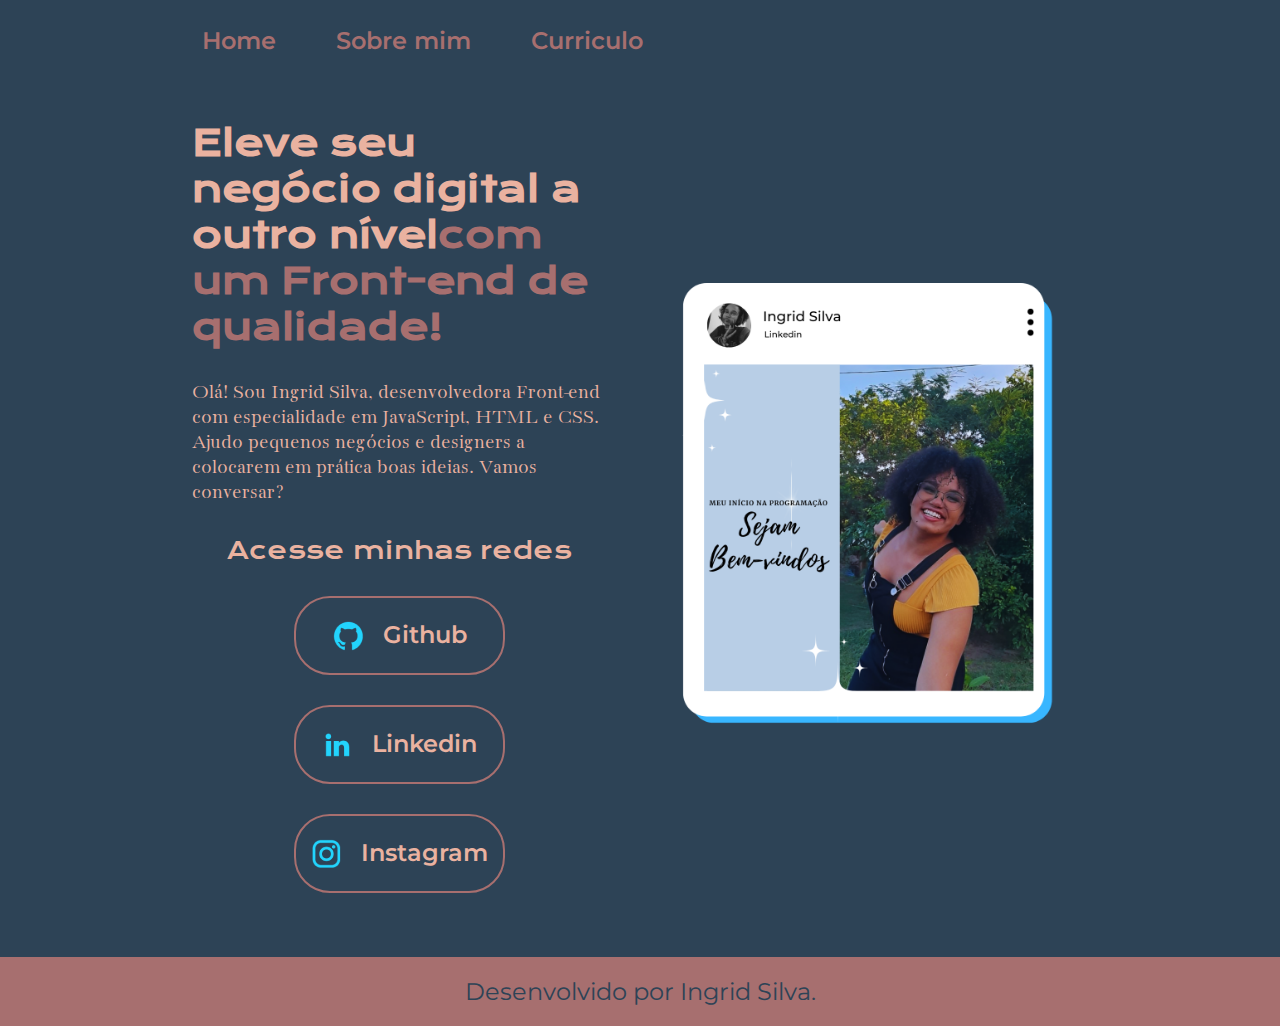
<file: index.html>
<!DOCTYPE html>
<html lang="pt-br">

<head>
    <meta charset="UTF-8">
    <meta http-equiv="X-UA-Compatible" content="IE=edge">
    <meta name="viewport" content="width=device-width, initial-scale=1.0">
    <title>Portifolio</title>
    <link rel="stylesheet" href="./styles/style.css">
</head>

<body>
    <header class="cabecalho">
        <nav class="cabecalho__menu">
            <a class="cabecalho__menu__link" href="index.html">Home</a>
            <a class="cabecalho__menu__link" href="about.html">Sobre mim</a>
            <a class="cabecalho__menu__link" href="curriculo.html">Curriculo</a>
        </nav>
    </header>
    <main class="apresentacao">
        <section class="apresentacao__conteudo">
            <h1 class="apresentacao__conteudo__titulo">Eleve seu negócio digital a outro nível<strong 
            class="titulo-destaque">com um Front-end de qualidade!
            </strong></h1>
            <p class="apresentacao__conteudo__texto">Olá! Sou Ingrid Silva, desenvolvedora
                Front-end com especialidade em JavaScript, HTML e
                CSS. Ajudo pequenos negócios e designers a
                colocarem em prática boas ideias. Vamos
                conversar?</p>
            <div class="apresentacao__links">
                <h2 class="apresentacao__links__subtitulo">Acesse minhas redes</h2>
                <a class="apresentacao__links__navegacao" href="https://github.com/ingridfds">
                    <img src="./assets/github.png">
                    Github
                </a>
                <a class="apresentacao__links__navegacao" href="https://www.linkedin.com/in/ingrid-silva-92307b1b0/">
                    <img src="./assets/linkedin.png">
                    Linkedin
                </a>
                <a class="apresentacao__links__navegacao" href="https://instagram.com/indyazinha_oficial?igshid=MzNlNGNkZWQ4Mg==">
                    <img src="./assets/instagram.png">
                    Instagram
                </a>
            </div>
        </section>
        <img class="apresentacao__imagem" src="./assets/fotoperfil.png" alt="Foto da Joana Santos programando">
    </main>
    <footer class="rodape">
        <p>Desenvolvido por Ingrid Silva.</p>
    </footer>
</body>

</html>
</file>
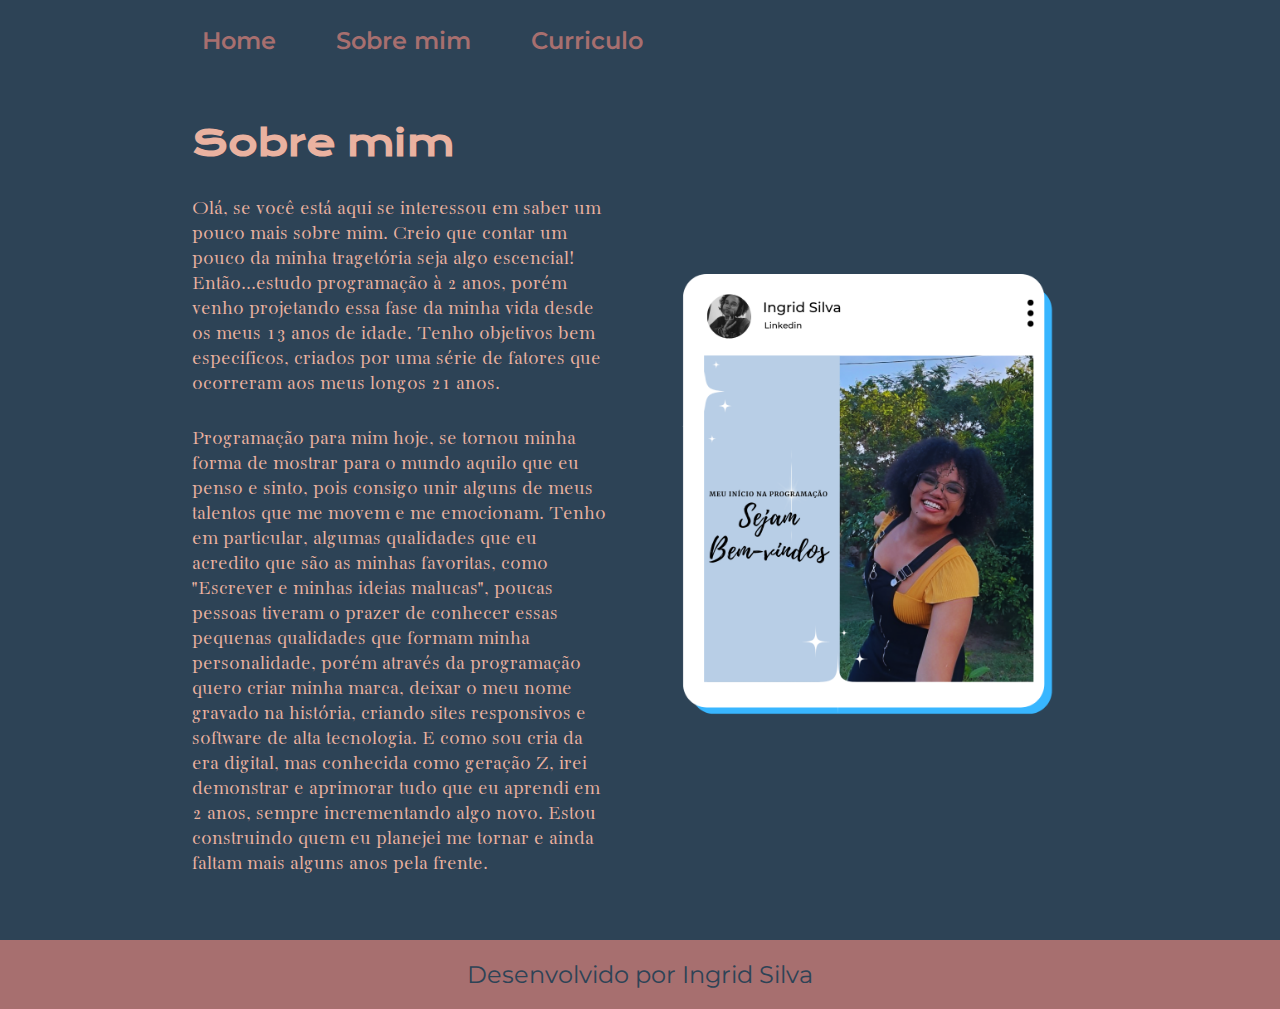
<file: about.html>
<!DOCTYPE html>
<html lang="pt-br">

<head>
    <meta charset="UTF-8">
    <meta http-equiv="X-UA-Compatible" content="IE=edge">
    <meta name="viewport" content="width=device-width, initial-scale=1.0">
    <title>Sobre mim</title>
    <link rel="stylesheet" href="./styles/style.css">
</head>

<body>
    <header class="cabecalho">
        <nav class="cabecalho__menu">
            <a class="cabecalho__menu__link" href="index.html">Home</a>
            <a class="cabecalho__menu__link" href="about.html">Sobre mim</a>
            <a class="cabecalho__menu__link" href="curriculo.html">Curriculo</a>
        </nav>
    </header>

    <main class="apresentacao">
        <section class="apresentacao__conteudo">
            <h1 class="apresentacao__conteudo__titulo">Sobre mim</h1>
            <p class="apresentacao__conteudo__texto">Olá, se você está aqui se interessou em saber um pouco mais sobre mim. Creio que contar um pouco da minha tragetória seja algo escencial! Então...estudo programação à 2 anos, porém venho projetando essa fase da minha vida desde os meus 13 anos de idade. Tenho objetivos bem especificos, criados por uma série de fatores que ocorreram aos meus longos 21 anos.
            </p>
            <p class="apresentacao__conteudo__texto">
                Programação para mim hoje, se tornou minha forma de mostrar para o mundo aquilo que eu penso e sinto, pois consigo unir alguns de meus talentos que me movem e me emocionam. Tenho em particular, algumas qualidades que eu acredito que são as minhas favoritas, como "Escrever e minhas ideias malucas", poucas pessoas tiveram o prazer de conhecer essas pequenas qualidades que formam minha personalidade, porém através da programação quero criar minha marca, deixar o meu nome gravado na história, criando sites responsivos e software de alta tecnologia.
                E como sou cria da era digital, mas conhecida como geração Z, irei demonstrar e aprimorar tudo que eu aprendi em 2 anos, sempre incrementando algo novo. Estou construindo quem eu planejei me tornar e ainda faltam mais alguns anos pela frente.</p>
        </section>
        <img class="apresentacao__imagem" src="./assets/fotoperfil.png" alt="Foto da Joana Santos programando">
    </main>

    <footer class="rodape">
        <p>Desenvolvido por Ingrid Silva</p>
    </footer>
</body>

</html>
</file>
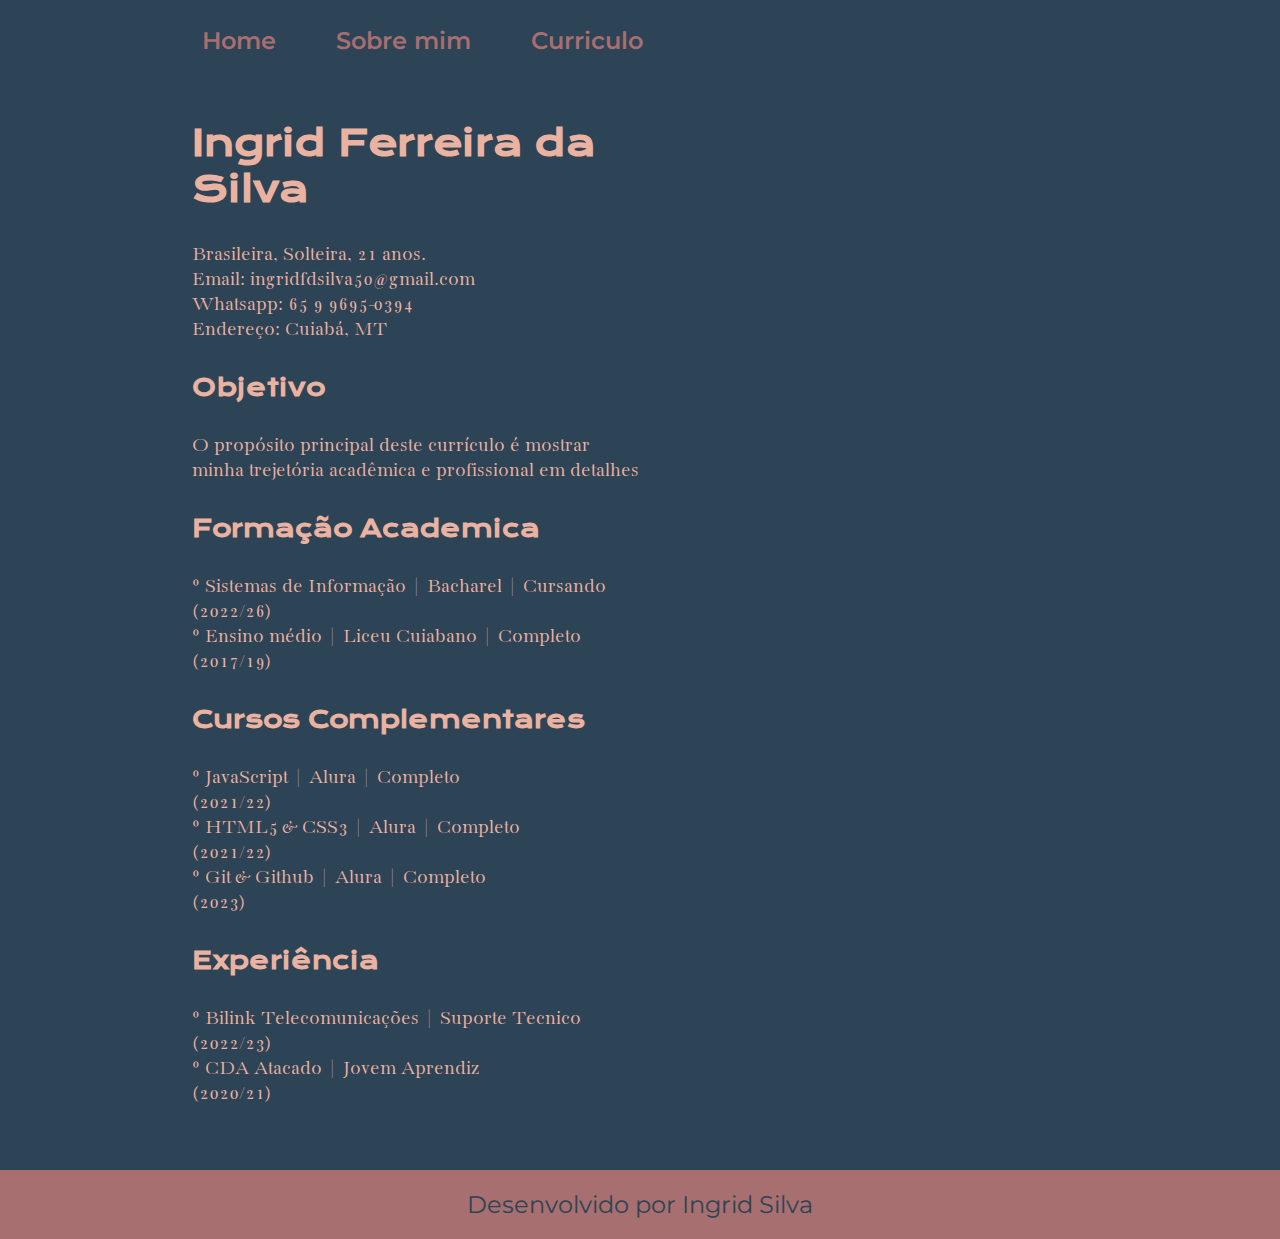
<file: curriculo.html>
<!DOCTYPE html>
<html lang="pt-br">

<head>
    <meta charset="UTF-8">
    <meta http-equiv="X-UA-Compatible" content="IE=edge">
    <meta name="viewport" content="width=device-width, initial-scale=1.0">
    <title>Currículo</title>
    <link rel="stylesheet" href="./styles/style.css">
</head>

<body>
    <header class="cabecalho">
        <nav class="cabecalho__menu">
            <a class="cabecalho__menu__link" href="index.html">Home</a>
            <a class="cabecalho__menu__link" href="about.html">Sobre mim</a>
            <a class="cabecalho__menu__link" href="curriculo.html">Curriculo</a>
        </nav>
    </header>

    <main class="apresentacao">
        <section class="apresentacao__conteudo">
            <h1 class="apresentacao__conteudo__titulo">Ingrid Ferreira da Silva</h1>
            <p class="apresentacao__conteudo__texto"> 
                Brasileira, Solteira, 21 anos.<br>
                Email: ingridfdsilva50@gmail.com<br>
                Whatsapp: 65 9 9695-0394<br>
                Endereço: Cuiabá, MT
            </p>
            <h2 class="apresentacao__conteudo__subtitulo">Objetivo</h2>
            <p class="apresentacao__conteudo__texto">O propósito principal deste currículo é mostrar minha trejetória acadêmica e profissional em detalhes
            </p>
            <h3 class="apresentacao__conteudo__subtitulo">Formação Academica</h3>
            <p class="apresentacao__conteudo__texto">
                º Sistemas de Informação | Bacharel | Cursando (2022/26)<br>
                º Ensino médio | Liceu Cuiabano | Completo (2017/19)<br>
            </p>
            <h4 class="apresentacao__conteudo__subtitulo">Cursos Complementares</h4>
            <p class="apresentacao__conteudo__texto">
                º JavaScript | Alura | Completo<br>(2021/22)<br>
                º HTML5 & CSS3 | Alura | Completo<br>(2021/22)<br>
                º Git & Github | Alura | Completo<br>(2023)<br>
            </p>
            <h5 class="apresentacao__conteudo__subtitulo">Experiência</h5>
            <p class="apresentacao__conteudo__texto">
                º Bilink Telecomunicações | Suporte Tecnico<br>(2022/23)<br>
                º CDA Atacado | Jovem Aprendiz<br>(2020/21)<br>
            </p>
        </section>

    </main>

    <footer class="rodape">
        <p>Desenvolvido por Ingrid Silva</p>
    </footer>
</body>

</html>
</file>
<file: styles/style.css>
@import url('https://fonts.googleapis.com/css2?family=Krona+One&family=Montserrat:wght@400;600&display=swap');

@import url('https://fonts.googleapis.com/css2?family=Bacasime+Antique&display=swap');

:root {
    --cor-primaria: #2D4356;
    --cor-secundaria: #EAB2A0;
    --cor-terciaria: #A76F6F;
    --cor-hover: #435B66;

    --fonte-primaria: 'Krona One', sans-serif;
    --fonte-secundaria: 'Montserrat', sans-serif;
    --fonte-terciaria: 'Bacasime Antique', serif;
}
*{
    margin: 0;
    padding: 0;
}

body{
    box-sizing: border-box;
    background-color: var(--cor-primaria);
    color: var(--cor-secundaria);
}
.cabecalho{
    padding: 2% 0% 0% 15%;
}
.cabecalho__menu{
    display: flex;
    gap: 40px;
}
.cabecalho__menu__link{
    border-radius: 15px;
    font-family: var(--fonte-secundaria);
    font-size: 1.5rem;
    font-weight: 600;
    padding: 0.9px 10px;
    color: var(--cor-terciaria);
    text-decoration: none;
}
.cabecalho__menu__link:hover{
    background-color: var(--cor-hover);
}
.apresentacao{
    padding: 5% 15%;
    display: flex;
    align-items: center;
    justify-content: space-between;
    gap: 34px;
}
.apresentacao__conteudo{
    width: 50%;
    display: flex;
    flex-direction: column;
    gap: 30px;
}

.apresentacao__conteudo__titulo{
    font-size: 2.25rem;
    font-family: var(--fonte-primaria);
}
.titulo-destaque{
    color: var(--cor-terciaria);
}
.apresentacao__conteudo__subtitulo{
    font-size: 1.5rem;
    font-family: var(--fonte-primaria);
}
.apresentacao__conteudo__texto{
    font-size: 1.3rem;
    font-family: var(--fonte-terciaria);
    line-height: 25px
    
}

.apresentacao__links{
    display: flex;
    flex-direction: column;
    justify-content: space-between;
    align-items: center;
    gap: 30px;
}
.apresentacao__links__subtitulo{
    font-family: var(--fonte-primaria);
    font-weight: 400;
    font-size: 1.5rem;
}
.apresentacao__links__navegacao{
    display: flex;
    justify-content: center;
    gap: 18px;
    border: 2px solid var(--cor-terciaria);
    width: 50%;
    text-align: center;
    border-radius: 36px;
    font-size: 1.5rem;
    font-weight: 600;
    padding: 21.5px 0;
    text-decoration: none;
    color: var(--cor-secundaria);
    font-family: var(--fonte-secundaria);
}
.apresentacao__links__navegacao:hover{
    background-color: var(--cor-hover);
}
.apresentacao__imagem{
    width: 50%;
}
.rodape{
    color: var(--cor-primaria);
    background-color: var(--cor-terciaria);
    padding: 20px;
    text-align: center;
    font-family: var(--fonte-secundaria);
    font-size: 1.5rem;
    font-weight: 400;
}

@media (max-width: 1200px) {
    .cabecalho{
         padding: 10%;  
    }
    .cabecalho__menu{
        justify-content: center;
    }
    .apresentacao{
        flex-direction: column-reverse;
        padding: 5%;
    }
    .apresentacao__conteudo{
        width: auto;
    }
}
</file>
